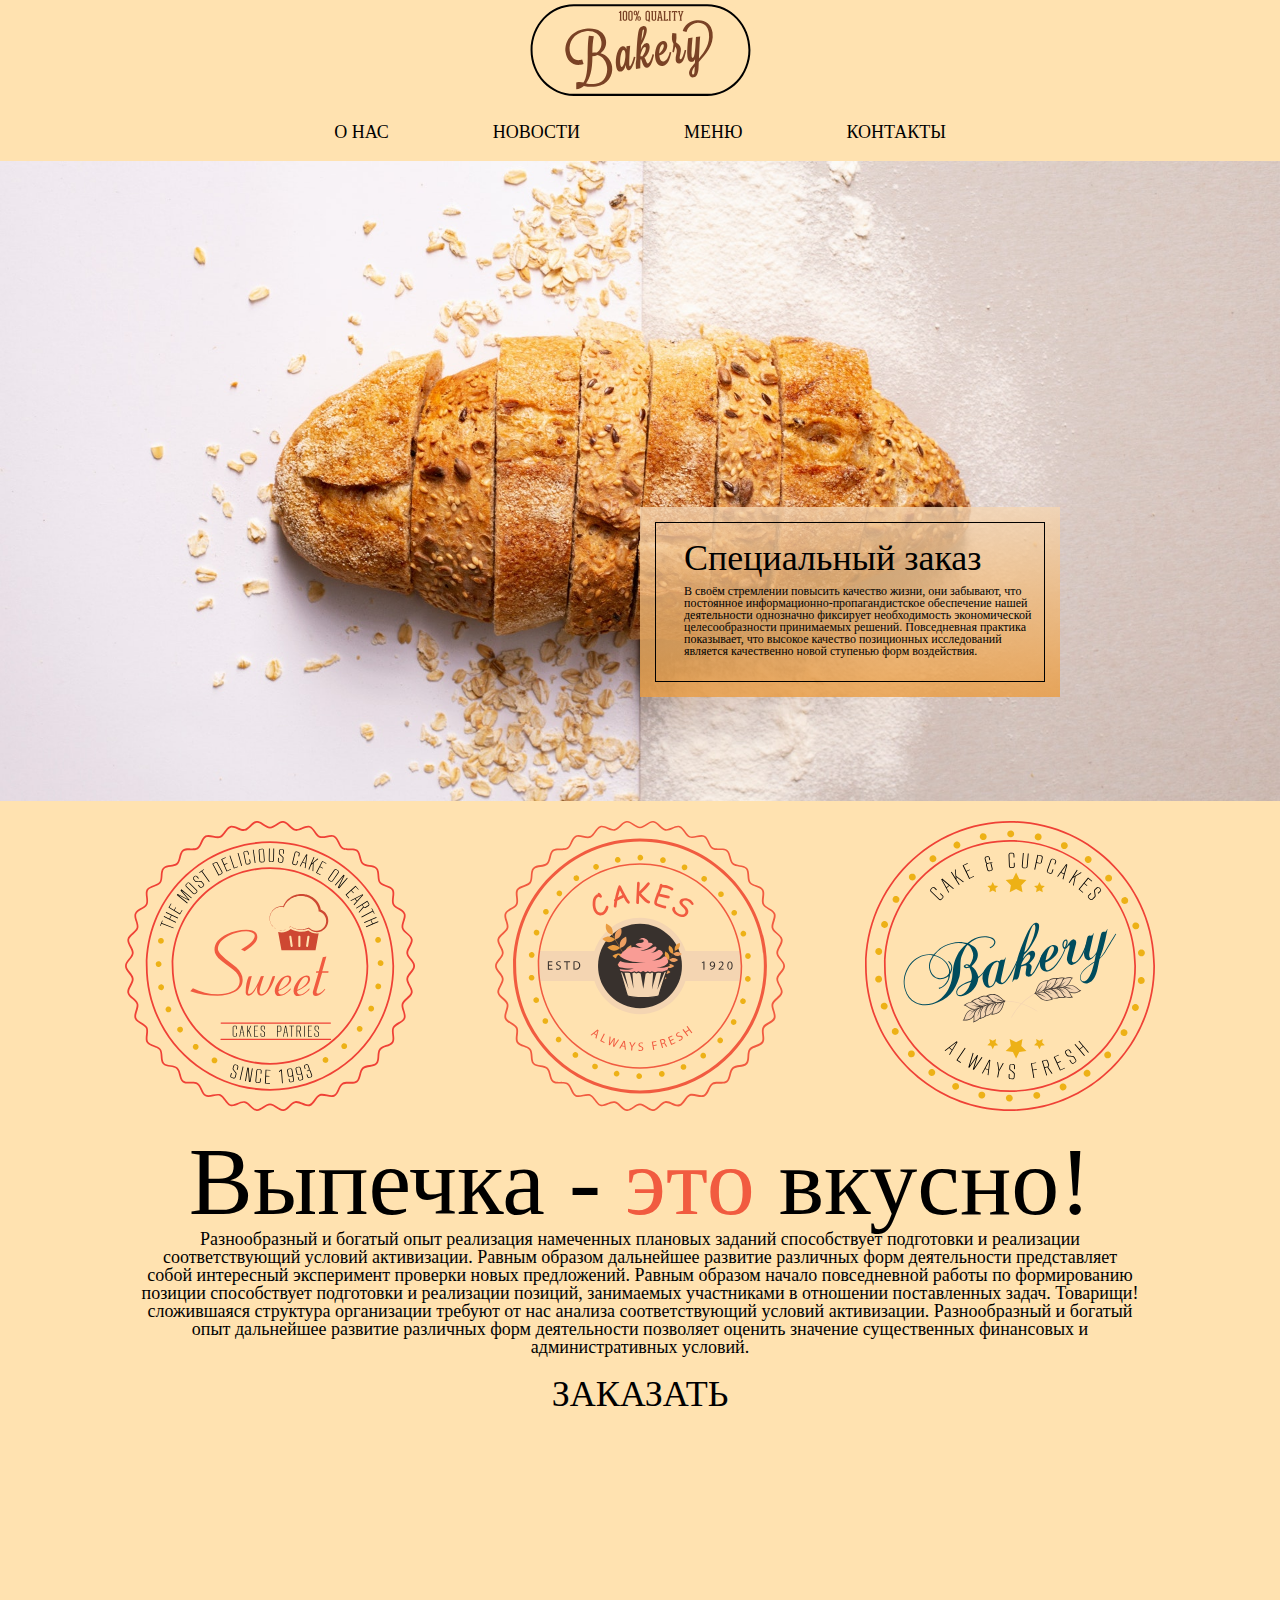
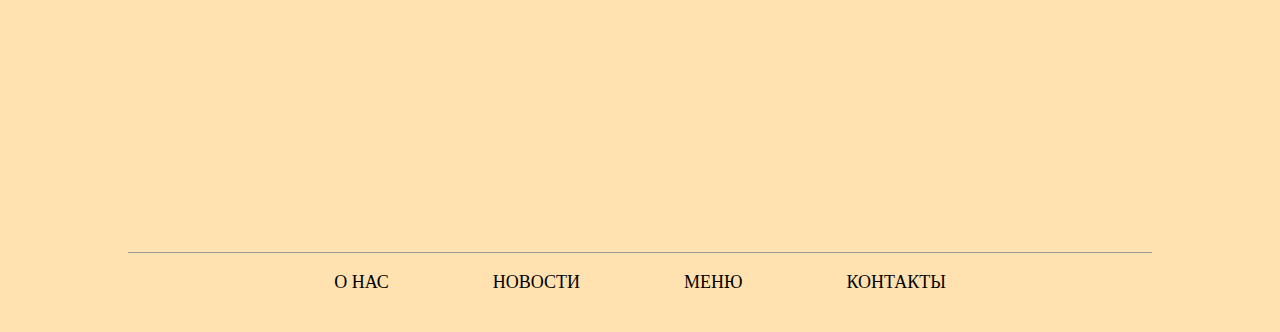
<file: my project-1/src/index.html>
<!DOCTYPE html>
<html lang="en">
<head>
    <meta charset="UTF-8">
    <meta http-equiv="X-UA-Compatible" content="IE=edge">
    <meta name="viewport" content="width=device-width, initial-scale=1.0">
    <link rel="stylesheet" href="css/reset.css">
    <link rel="stylesheet" href="css/normalize.css">
    <link rel="stylesheet" href="css/style.css">
    <title>Магазин выпечки</title>
    <meta name="description" content="Самая вкусная и ароматная выпечка!">
</head>
<body>
    <header>
        <img src="img/01-Logo.svg" alt="Logo">
    </header>

    <nav>
        <ul>
            <li><a href="#">О НАС</a></li>
            <li><a href="#">НОВОСТИ</a></li>
            <li><a href="#">МЕНЮ</a></li>
            <li><a href="#">КОНТАКТЫ</a></li>
        </ul>
    </nav>

    <main>
        <section class="section-about">
            <div class="section-about__block">
                <div class="section-about__border">
                    <h1 class="section-about__title"> Специальный заказ </h1>
                    <p class="section-about__text">В своём стремлении повысить качество жизни, они забывают, что постоянное информационно-пропагандистское обеспечение нашей деятельности однозначно фиксирует необходимость экономической целесообразности принимаемых решений. Повседневная практика показывает, что высокое качество позиционных исследований является качественно новой ступенью форм воздействия.</p>
                </div>
            </div>
        </section>
        <section class="section-description">
            <div class="section-description__icon-box">
                <img src="icons/01-Иконка.svg" alt="">
                <img src="icons/02-Иконка.svg" alt="">
                <img src="icons/03-Иконка.svg" alt="">
            </div>
            <div class="section-description__text-box">
                <h2 class="section-description__title">Выпечка - <span class="section-description__span">это</span>  вкусно!</h2>
                <p class="section-description__article">Разнообразный и богатый опыт реализация намеченных плановых заданий способствует подготовки и реализации соответствующий условий активизации. Равным образом дальнейшее развитие различных форм деятельности представляет собой интересный эксперимент проверки новых предложений. Равным образом начало повседневной работы по формированию позиции способствует подготовки и реализации позиций, занимаемых участниками в отношении поставленных задач. Товарищи! сложившаяся структура организации требуют от нас анализа соответствующий условий активизации. Разнообразный и богатый опыт дальнейшее развитие различных форм деятельности позволяет оценить значение существенных финансовых и административных условий.

               </p>
            </div>

        </section>
        <section class="section-map">
            <h3 class="section-map__title">ЗАКАЗАТЬ</h3>
            <iframe src="https://yandex.ru/map-widget/v1/?um=constructor%3A7d72b91cd25e1eec36010038f5f7bdb5f713c03050c4a0bf76c780b6dbd029be&amp;source=constructor" width="900" height="400" frameborder="0"></iframe>

            
        </section>
    </main>

    <footer>
        <hr>
        <nav>
        <ul>
            <li><a href="#">О НАС</a></li>
            <li><a href="#">НОВОСТИ</a></li>
            <li><a href="#">МЕНЮ</a></li>
            <li><a href="#">КОНТАКТЫ</a></li>
        </ul>
    </nav>
</footer>
</body>
</html>
</file>
<file: my project-1/src/css/style.css>
*{
    box-sizing: border-box;
}

body {
    background-color: #ffe2b0;
}

header{
    text-align: center;
    margin-bottom: 20px;
}


ul{
    
    list-style-type: none;
    text-align: center;
    padding: 0px;
    
}

li{
    display: inline;
    margin-right: 100px;
}



a{
    text-decoration: none;
    color: #000;
    font-size: 18px;
}

li:last-child{
    margin-right: 0px;
}

nav{
    margin-bottom: 20px;
}


.section-about{
    height: 640px;
    background: url(../img/01-Картинка-фона.jpg) center/cover;
    position: relative;
    margin-bottom: 20px;
}

.section-about__block{
    width: 420px;
    height: 190px;
    background: linear-gradient(180deg, rgba(244, 213,178,0.8) 0%, rgba(234, 156, 65, 0.8)) 100%;
    position: absolute;
    top: 54%;
    left: 50%;
    padding-top: 15px;
    
}

.section-about__border{
    width: 390px;
    height: 160px;
    border: 1px solid #000;
    margin: 0 auto;
    padding: 17px 0 0 28px;
    text-align: left;
}

.section-about__title{
    margin: 0px;
    font-size: 36px;
    margin-bottom: 9px;
}

.section-about__text{
    font-size: 12px;
    margin: 0;
}

.section-description{
    margin-bottom: 20px;
}

.section-description__icon-box{
    text-align: center;
    margin-bottom: 20px;
}

.section-description__icon-box img{
    margin-right: 76px;
}

.section-description__icon-box img:last-child{
    margin-right: 0px;
}

.section-description__title{
    font-size: 96px;
    margin: 0px;
    text-align: center;
}

.section-description__span{
    color: #f15b40;
}

.section-description__article{
    font-size: 18px;
    margin: 0 auto;
    text-align: center;
    width: 1000px;
}


.section-map{
    margin-bottom: 20px;
}


.section-map__title{
    margin-bottom: 20px;
    font-size: 36px;
    text-align: center;
}

iframe{
    display: block;
    margin: 0 auto;
}

hr{
    border: none;
    border-top: 1px solid #999;
    width: 1024px;
    margin:0 auto;
    margin-bottom: 20px;
}

footer{
    height: 80px;
}
</file>
